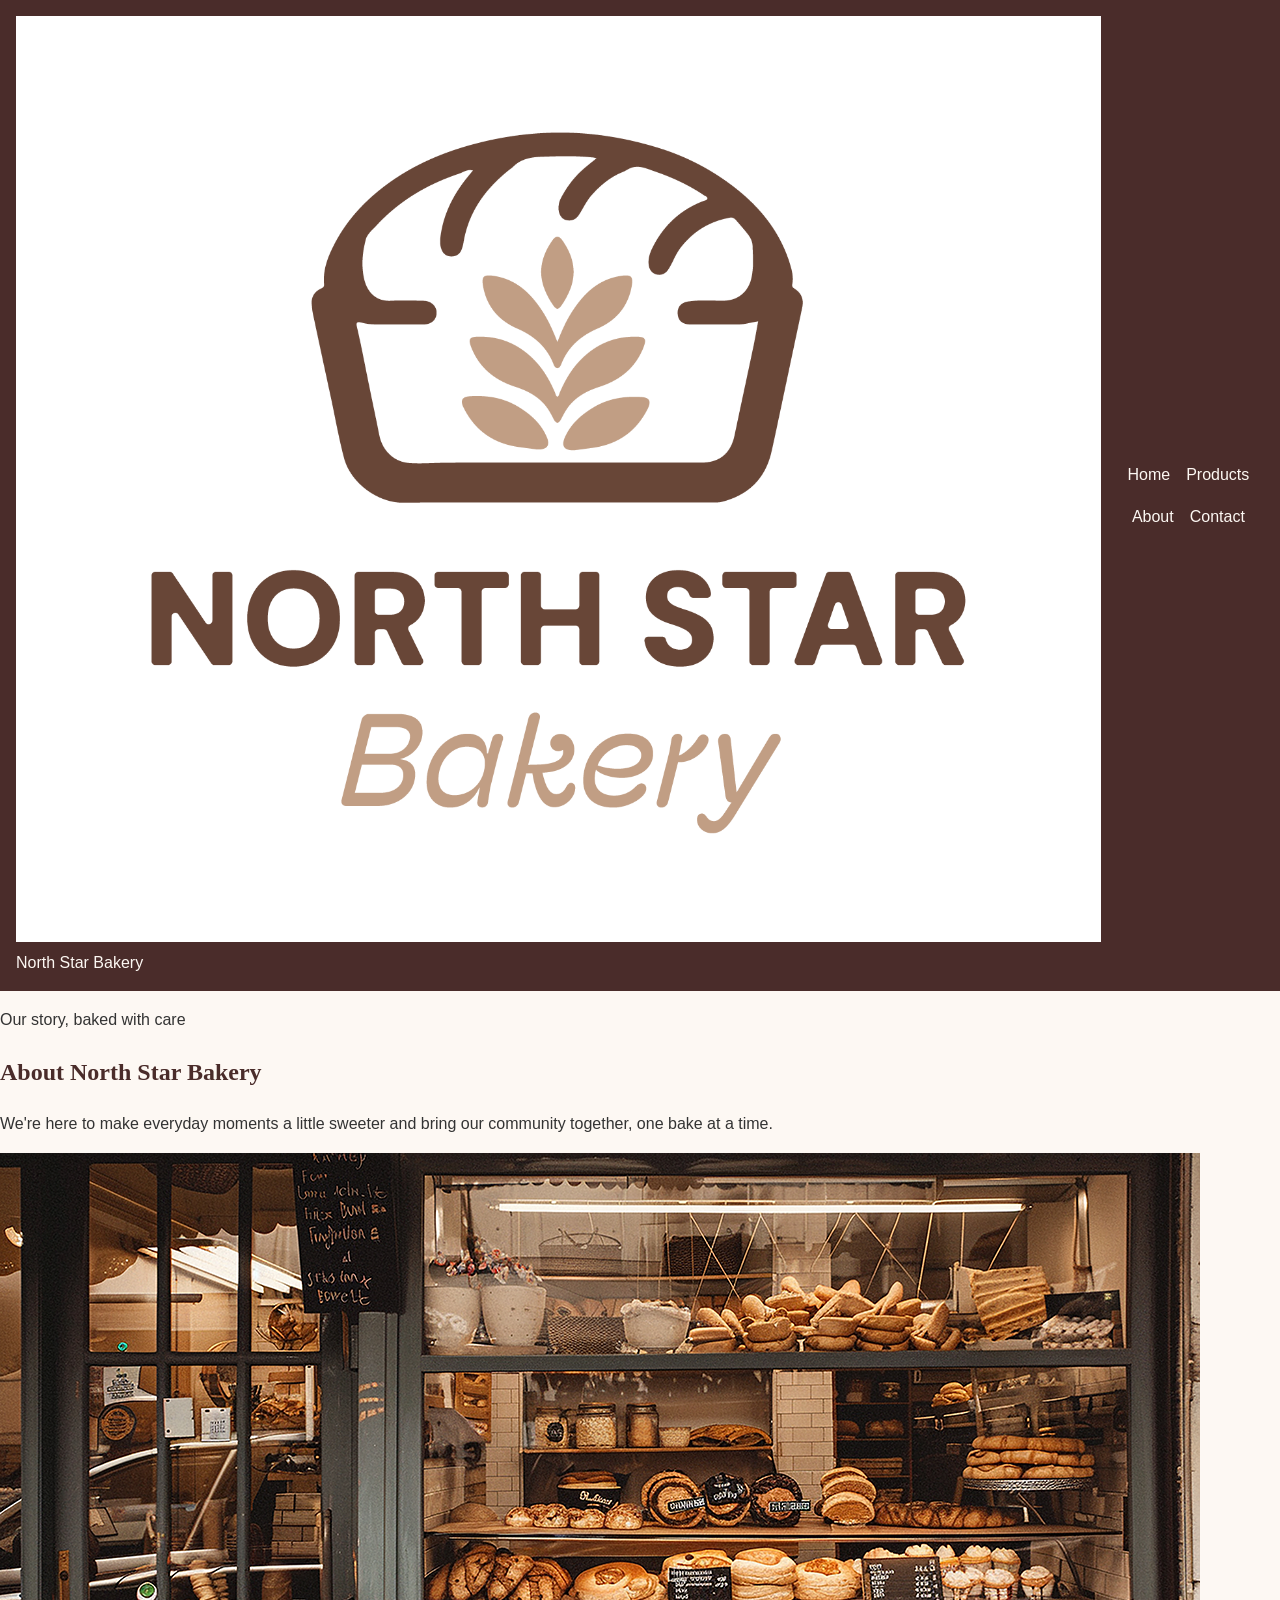
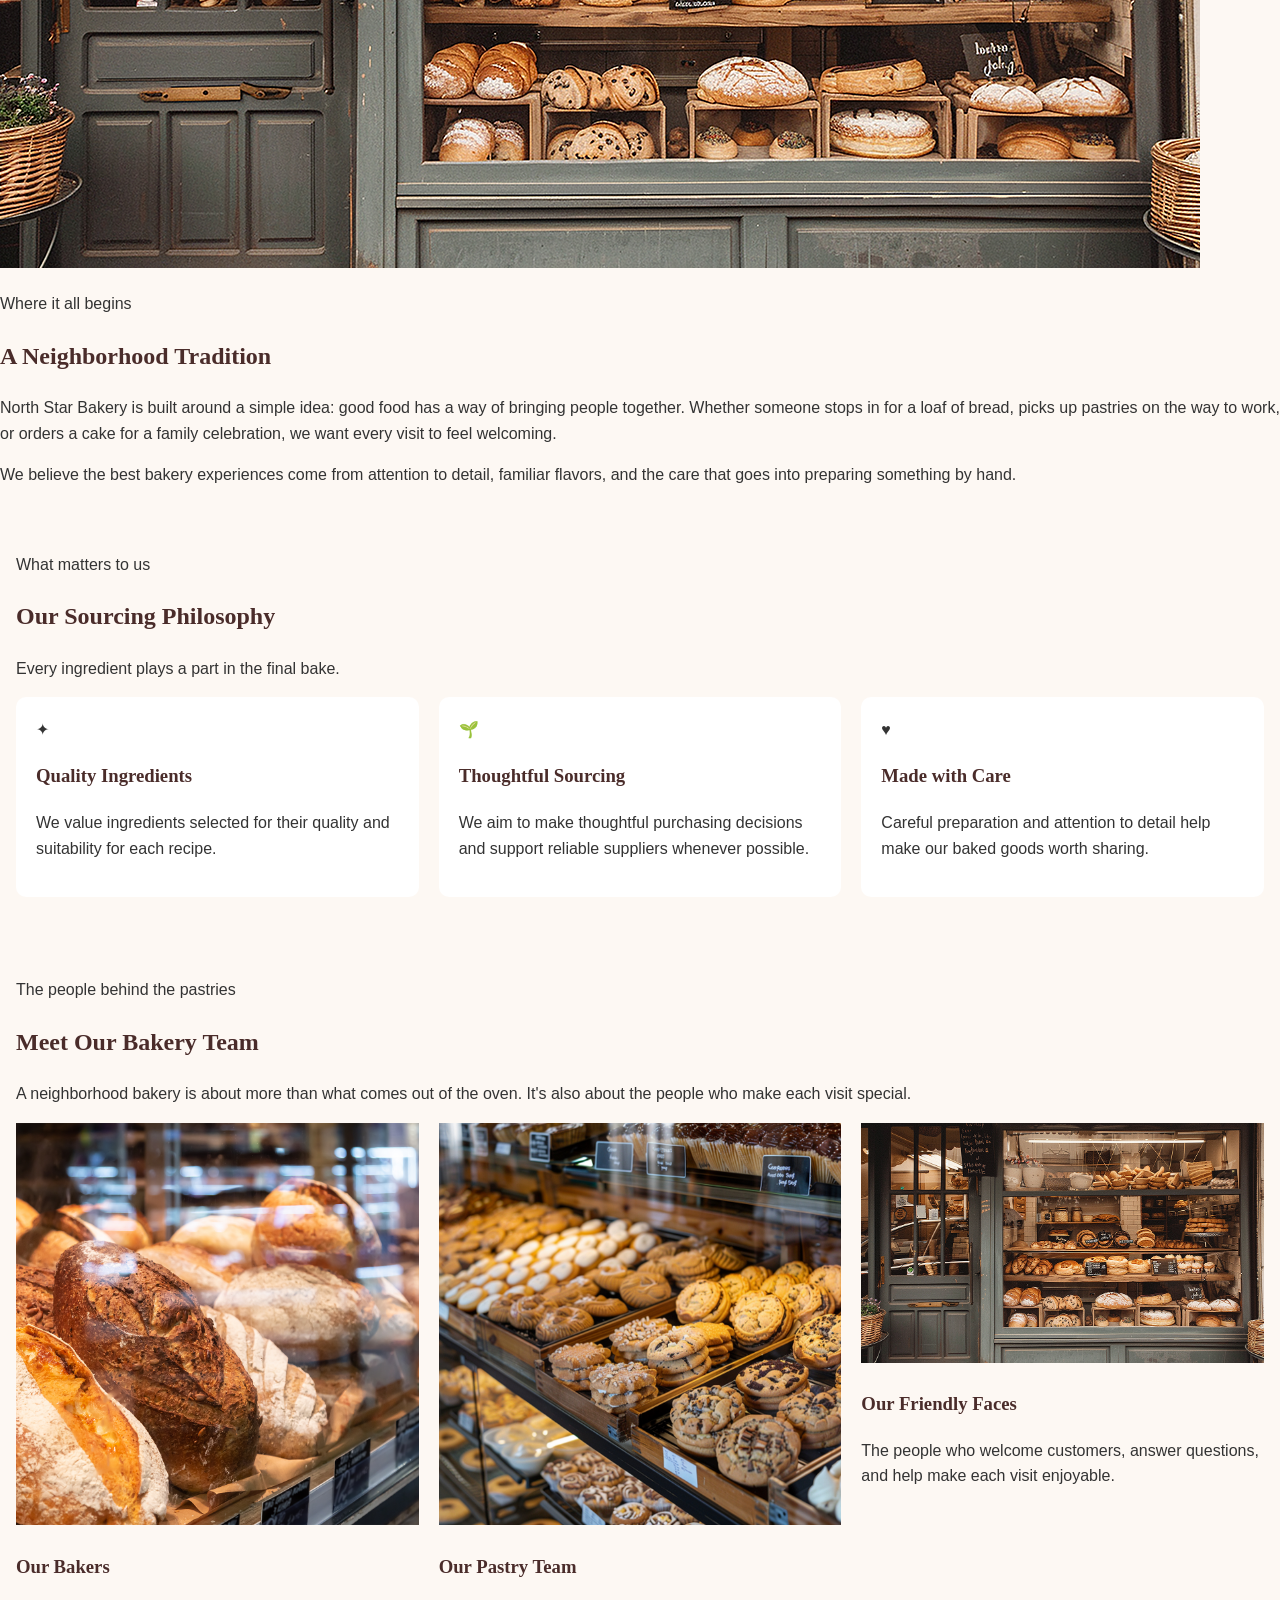
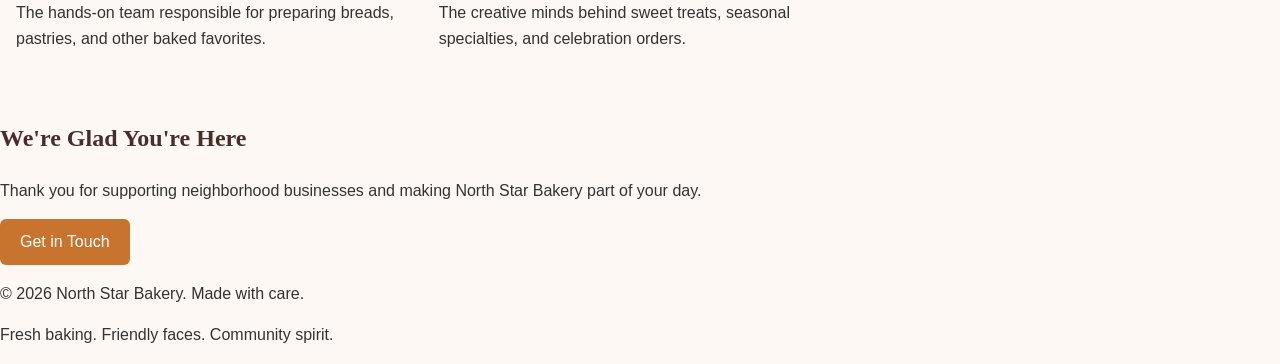
<file: about.html>
<!DOCTYPE html>
<html lang="en">
<head>
    <meta charset="UTF-8">
    <meta name="viewport" content="width=device-width, initial-scale=1.0">
    <meta name="description" content="Learn the story, values, and people behind North Star Bakery.">
    <title>About Us | North Star Bakery</title>
    <link rel="stylesheet" href="css/styles.css">
</head>
<body>

    <header class="site-header">
        <a href="index.html" class="brand">
            <img src="images/bakery-logo_c.png" alt="North Star Bakery logo">
            <span>North Star Bakery</span>
        </a>

        <nav aria-label="Main navigation">
            <a href="index.html">Home</a>
            <a href="products.html">Products</a>
            <a href="about.html" aria-current="page">About</a>
            <a href="contact.html">Contact</a>
        </nav>
    </header>

    <main>
        <section class="page-banner">
            <p class="eyebrow">Our story, baked with care</p>
            <h1>About North Star Bakery</h1>
            <p>
                We're here to make everyday moments a little sweeter
                and bring our community together, one bake at a time.
            </p>
        </section>

        <section class="story-section">
            <div class="story-image">
                <img
                    src="images/bakery-storefront_c.png"
                    alt="North Star Bakery storefront"
                >
            </div>

            <div class="story-copy">
                <p class="eyebrow">Where it all begins</p>
                <h2>A Neighborhood Tradition</h2>
                <p>
                    North Star Bakery is built around a simple idea:
                    good food has a way of bringing people together.
                    Whether someone stops in for a loaf of bread,
                    picks up pastries on the way to work, or orders
                    a cake for a family celebration, we want every
                    visit to feel welcoming.
                </p>
                <p>
                    We believe the best bakery experiences come from
                    attention to detail, familiar flavors, and the
                    care that goes into preparing something by hand.
                </p>
            </div>
        </section>

        <section class="section section-tinted">
            <div class="section-heading">
                <p class="eyebrow">What matters to us</p>
                <h2>Our Sourcing Philosophy</h2>
                <p>
                    Every ingredient plays a part in the final bake.
                </p>
            </div>

            <div class="card-grid">
                <article class="value-card">
                    <span class="value-icon" aria-hidden="true">&#10022;</span>
                    <h3>Quality Ingredients</h3>
                    <p>
                        We value ingredients selected for their
                        quality and suitability for each recipe.
                    </p>
                </article>

                <article class="value-card">
                    <span class="value-icon" aria-hidden="true">&#127793;</span>
                    <h3>Thoughtful Sourcing</h3>
                    <p>
                        We aim to make thoughtful purchasing decisions
                        and support reliable suppliers whenever possible.
                    </p>
                </article>

                <article class="value-card">
                    <span class="value-icon" aria-hidden="true">&#9829;</span>
                    <h3>Made with Care</h3>
                    <p>
                        Careful preparation and attention to detail
                        help make our baked goods worth sharing.
                    </p>
                </article>
            </div>
        </section>

        <section class="section">
            <div class="section-heading">
                <p class="eyebrow">The people behind the pastries</p>
                <h2>Meet Our Bakery Team</h2>
                <p>
                    A neighborhood bakery is about more than what
                    comes out of the oven. It's also about the people
                    who make each visit special.
                </p>
            </div>

            <div class="card-grid">
                <article class="staff-card">
                    <img
                        src="images/bakery-bread_c.png"
                        alt="Fresh bread representing the bakery's baking team"
                    >
                    <div class="card-content">
                        <h3>Our Bakers</h3>
                        <p>
                            The hands-on team responsible for preparing
                            breads, pastries, and other baked favorites.
                        </p>
                    </div>
                </article>

                <article class="staff-card">
                    <img
                        src="images/bakery-feature-small_c.png"
                        alt="A bakery treat representing the pastry team"
                    >
                    <div class="card-content">
                        <h3>Our Pastry Team</h3>
                        <p>
                            The creative minds behind sweet treats,
                            seasonal specialties, and celebration orders.
                        </p>
                    </div>
                </article>

                <article class="staff-card">
                    <img
                        src="images/bakery-storefront_c.png"
                        alt="The bakery storefront representing the customer service team"
                    >
                    <div class="card-content">
                        <h3>Our Friendly Faces</h3>
                        <p>
                            The people who welcome customers, answer
                            questions, and help make each visit enjoyable.
                        </p>
                    </div>
                </article>
            </div>
        </section>

        <section class="callout">
            <h2>We're Glad You're Here</h2>
            <p>
                Thank you for supporting neighborhood businesses
                and making North Star Bakery part of your day.
            </p>
            <a class="button" href="contact.html">Get in Touch</a>
        </section>
    </main>

    <footer class="site-footer">
        <p>&copy; 2026 North Star Bakery. Made with care.</p>
        <p>Fresh baking. Friendly faces. Community spirit.</p>
    </footer>

</body>
</html>
</file>
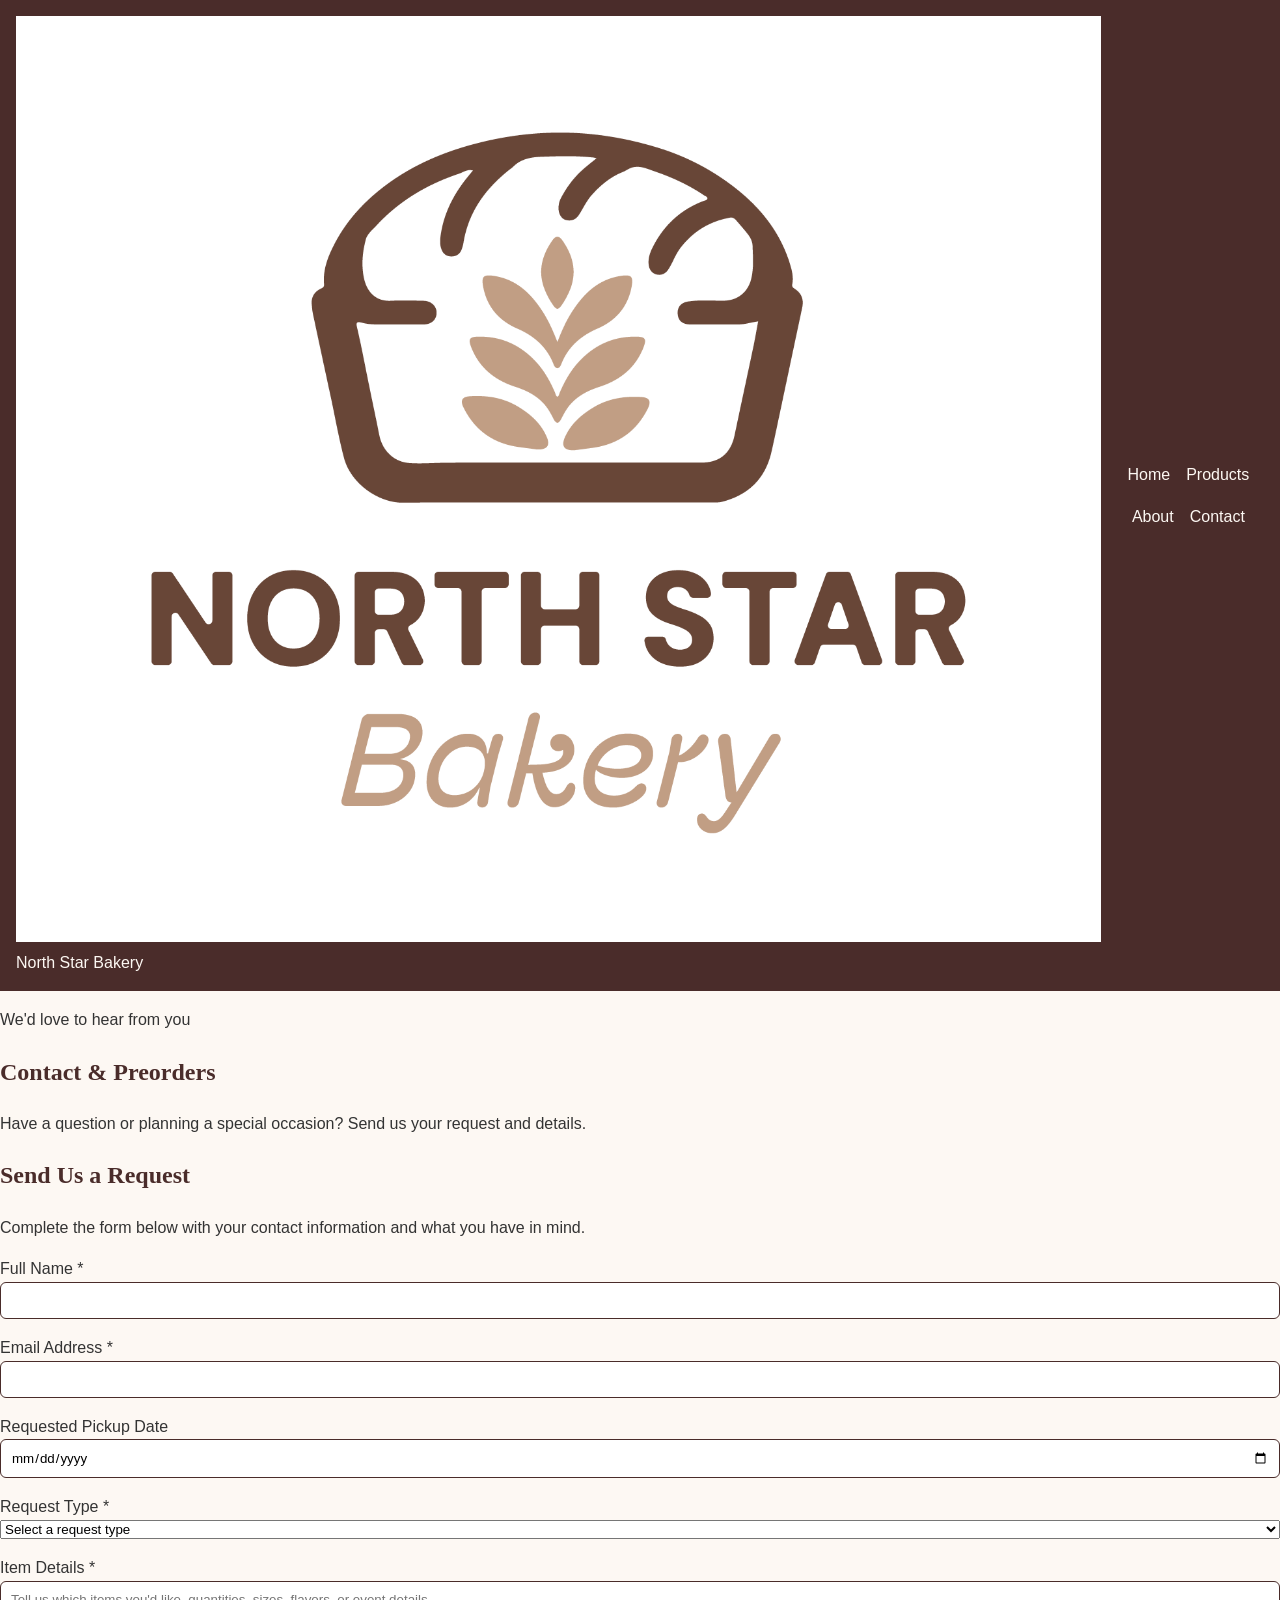
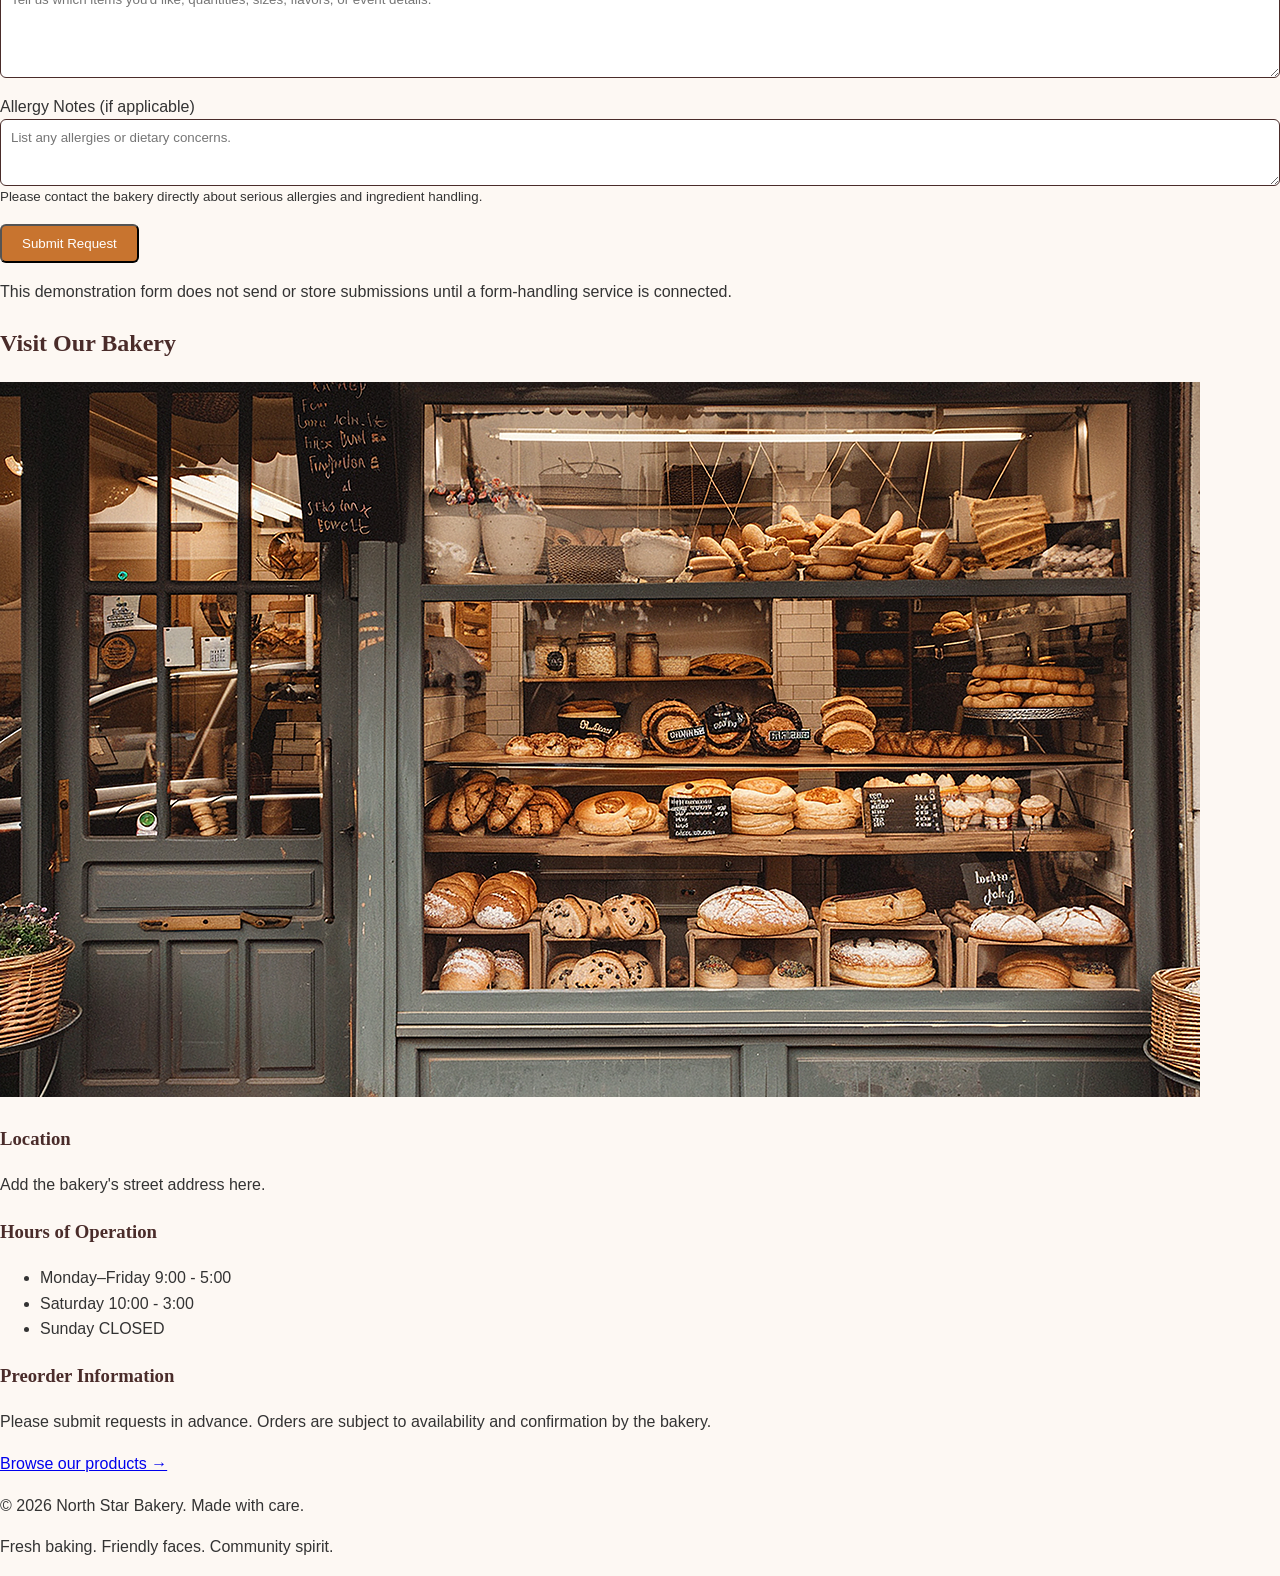
<file: contact.html>
<!DOCTYPE html>
<html lang="en">
<head>
    <meta charset="UTF-8">
    <meta name="viewport" content="width=device-width, initial-scale=1.0">
    <meta name="description" content="Contact North Star Bakery with questions and preorder requests.">
    <title>Contact Us | North Star Bakery</title>
   <link rel="stylesheet" href="css/styles.css">
</head>
<body>

    <header class="site-header">
        <a href="index.html" class="brand">
            <img src="images/bakery-logo_c.png" alt="North Star Bakery logo">
            <span>North Star Bakery</span>
        </a>

        <nav aria-label="Main navigation">
            <a href="index.html">Home</a>
            <a href="products.html">Products</a>
            <a href="about.html">About</a>
            <a href="contact.html" aria-current="page">Contact</a>
        </nav>
    </header>

    <main>
        <section class="page-banner">
            <p class="eyebrow">We'd love to hear from you</p>
            <h1>Contact & Preorders</h1>
            <p>
                Have a question or planning a special occasion?
                Send us your request and details.
            </p>
        </section>

        <section class="contact-layout">
            <div class="contact-form-container">
                <h2>Send Us a Request</h2>
                <p>
                    Complete the form below with your contact
                    information and what you have in mind.
                </p>

                <form action="#" method="post">
                    <div class="form-group">
                        <label for="name">Full Name *</label>
                        <input
                            type="text"
                            id="name"
                            name="name"
                            autocomplete="name"
                            required
                        >
                    </div>

                    <div class="form-group">
                        <label for="email">Email Address *</label>
                        <input
                            type="email"
                            id="email"
                            name="email"
                            autocomplete="email"
                            required
                        >
                    </div>

                    <div class="form-group">
                        <label for="pickup-date">Requested Pickup Date</label>
                        <input
                            type="date"
                            id="pickup-date"
                            name="pickup-date"
                        >
                    </div>

                    <div class="form-group">
                        <label for="request-type">Request Type *</label>
                        <select id="request-type" name="request-type" required>
                            <option value="">Select a request type</option>
                            <option value="preorder">Preorder</option>
                            <option value="general-question">General Question</option>
                            <option value="custom-cake">Custom Cake Inquiry</option>
                            <option value="event-order">Event or Catering Inquiry</option>
                        </select>
                    </div>

                    <div class="form-group">
                        <label for="item-details">Item Details *</label>
                        <textarea
                            id="item-details"
                            name="item-details"
                            rows="5"
                            placeholder="Tell us which items you'd like, quantities, sizes, flavors, or event details."
                            required
                        ></textarea>
                    </div>

                    <div class="form-group">
                        <label for="allergy-notes">
                            Allergy Notes (if applicable)
                        </label>
                        <textarea
                            id="allergy-notes"
                            name="allergy-notes"
                            rows="3"
                            placeholder="List any allergies or dietary concerns."
                        ></textarea>
                        <small>
                            Please contact the bakery directly about
                            serious allergies and ingredient handling.
                        </small>
                    </div>

                    <button type="submit" class="button">
                        Submit Request
                    </button>

                    <p class="small-note">
                        This demonstration form does not send or store
                        submissions until a form-handling service is connected.
                    </p>
                </form>
            </div>

            <aside class="contact-info">
                <h2>Visit Our Bakery</h2>

                <img
                    src="images/bakery-storefront_c.png"
                    alt="North Star Bakery storefront"
                >

                <h3>Location</h3>
                <p>Add the bakery's street address here.</p>

                <h3>Hours of Operation</h3>
                <ul class="hours-list">
                    <li><span>Monday–Friday</span><span> 9:00 - 5:00</span></li>
                    <li><span>Saturday</span><span> 10:00 - 3:00</span></li>
                    <li><span>Sunday</span><span> CLOSED</span></li>
                </ul>

                <h3>Preorder Information</h3>
                <p>
                    Please submit requests in advance. Orders are
                    subject to availability and confirmation by the bakery.
                </p>

                <a class="text-link" href="products.html">
                    Browse our products &rarr;
                </a>
            </aside>
        </section>
    </main>

    <footer class="site-footer">
        <p>&copy; 2026 North Star Bakery. Made with care.</p>
        <p>Fresh baking. Friendly faces. Community spirit.</p>
    </footer>

</body>
</html>
</file>
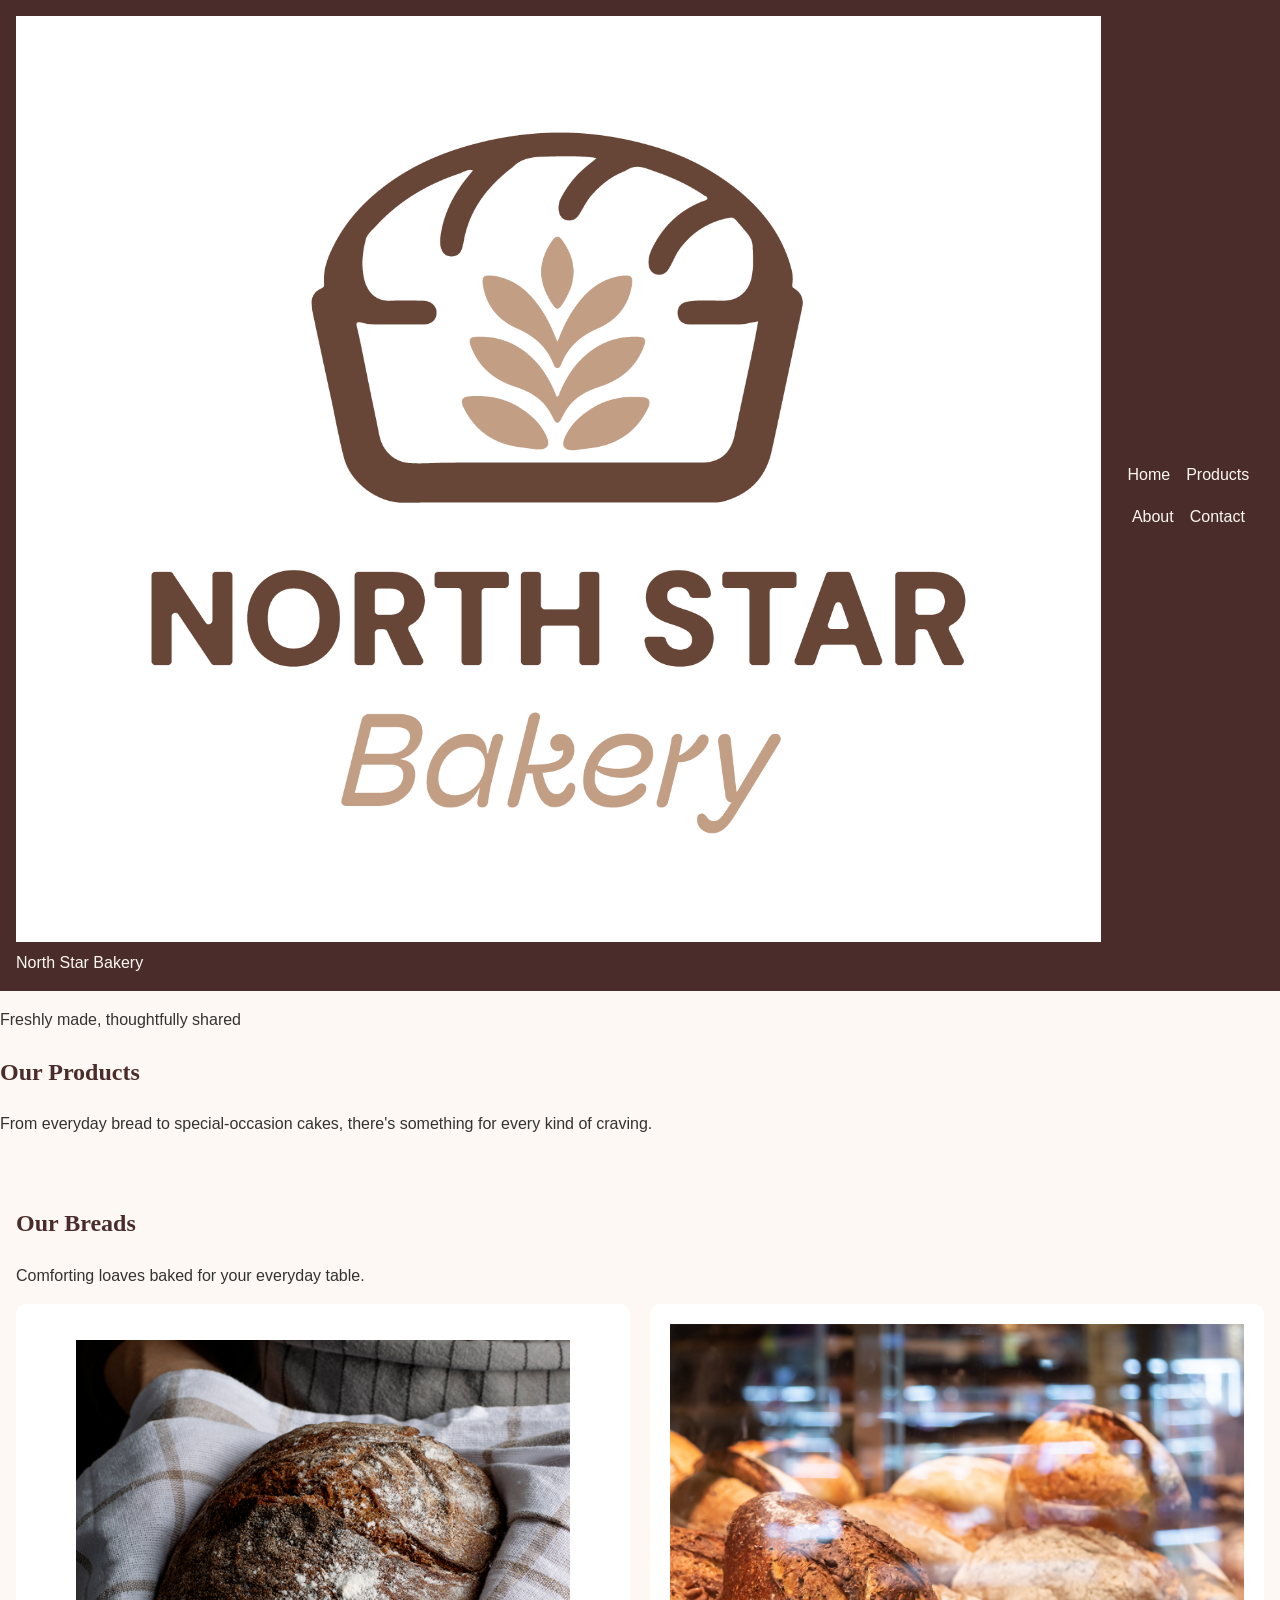
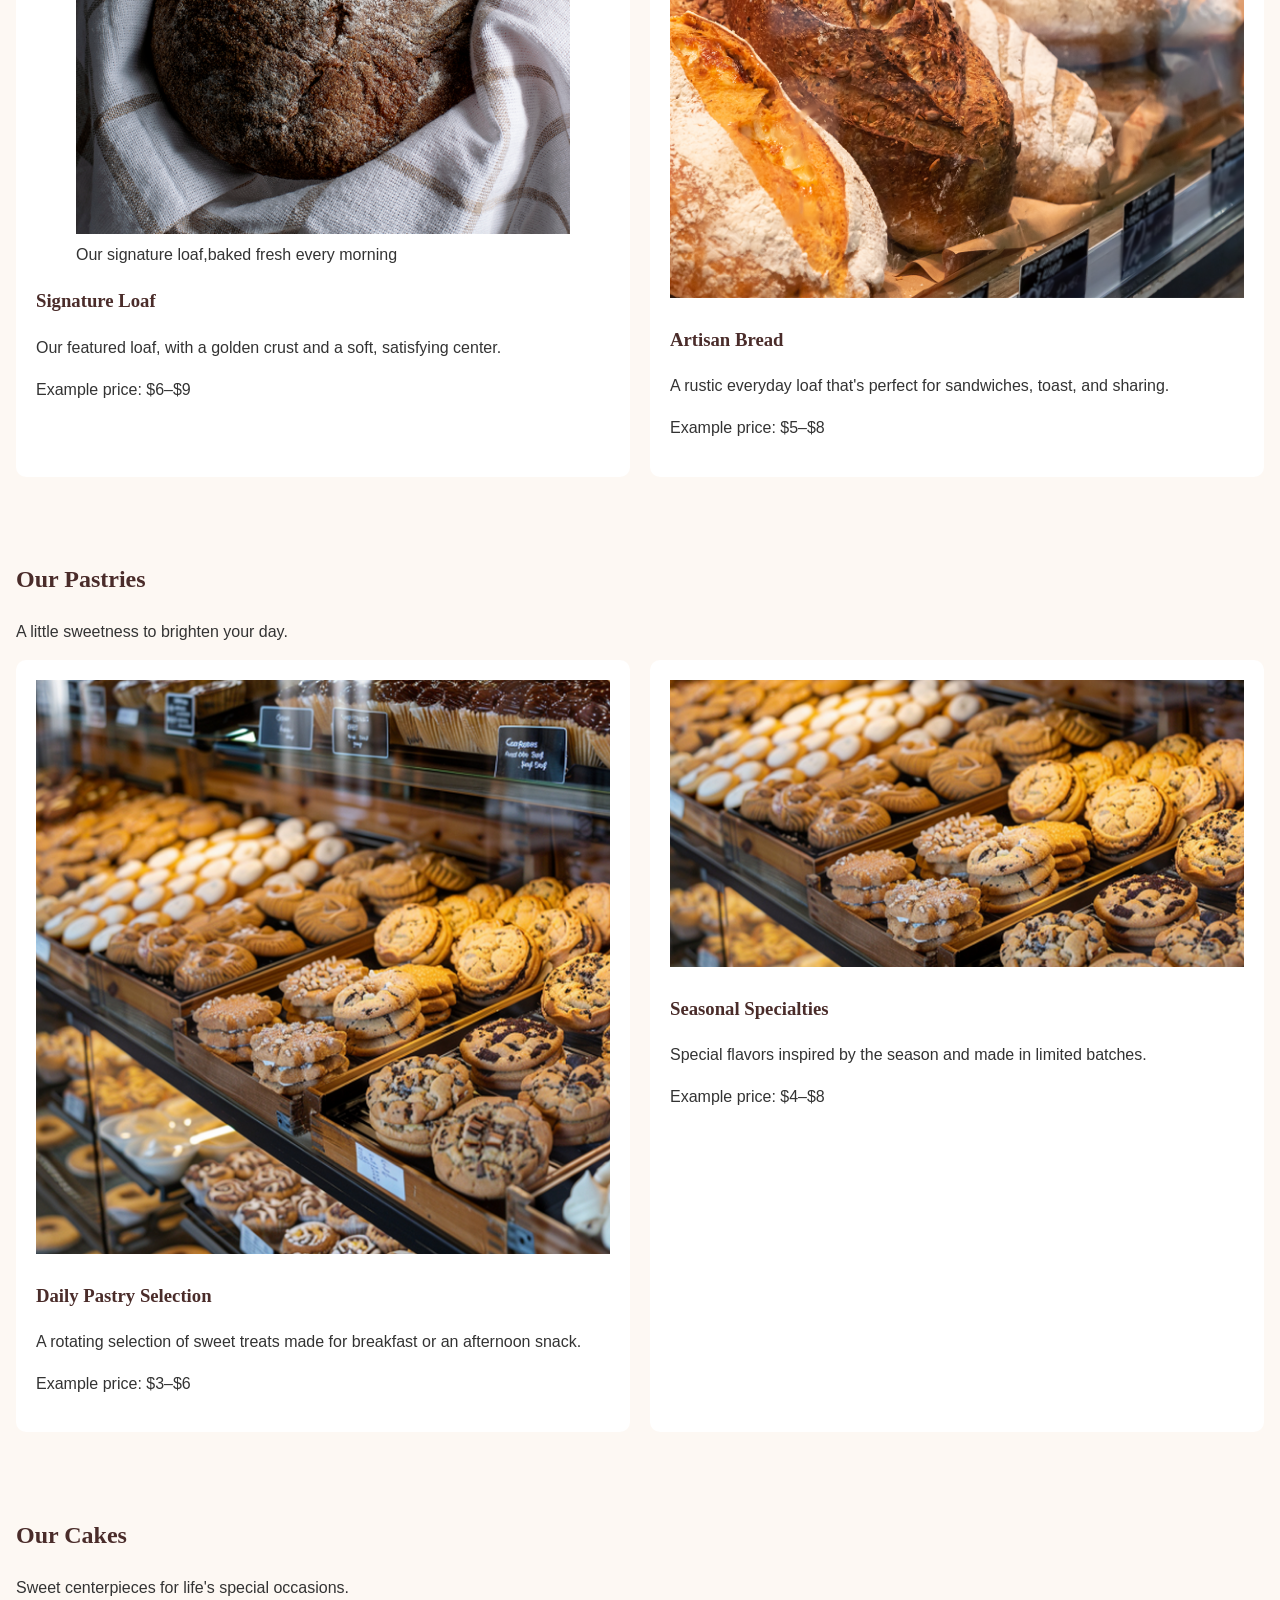
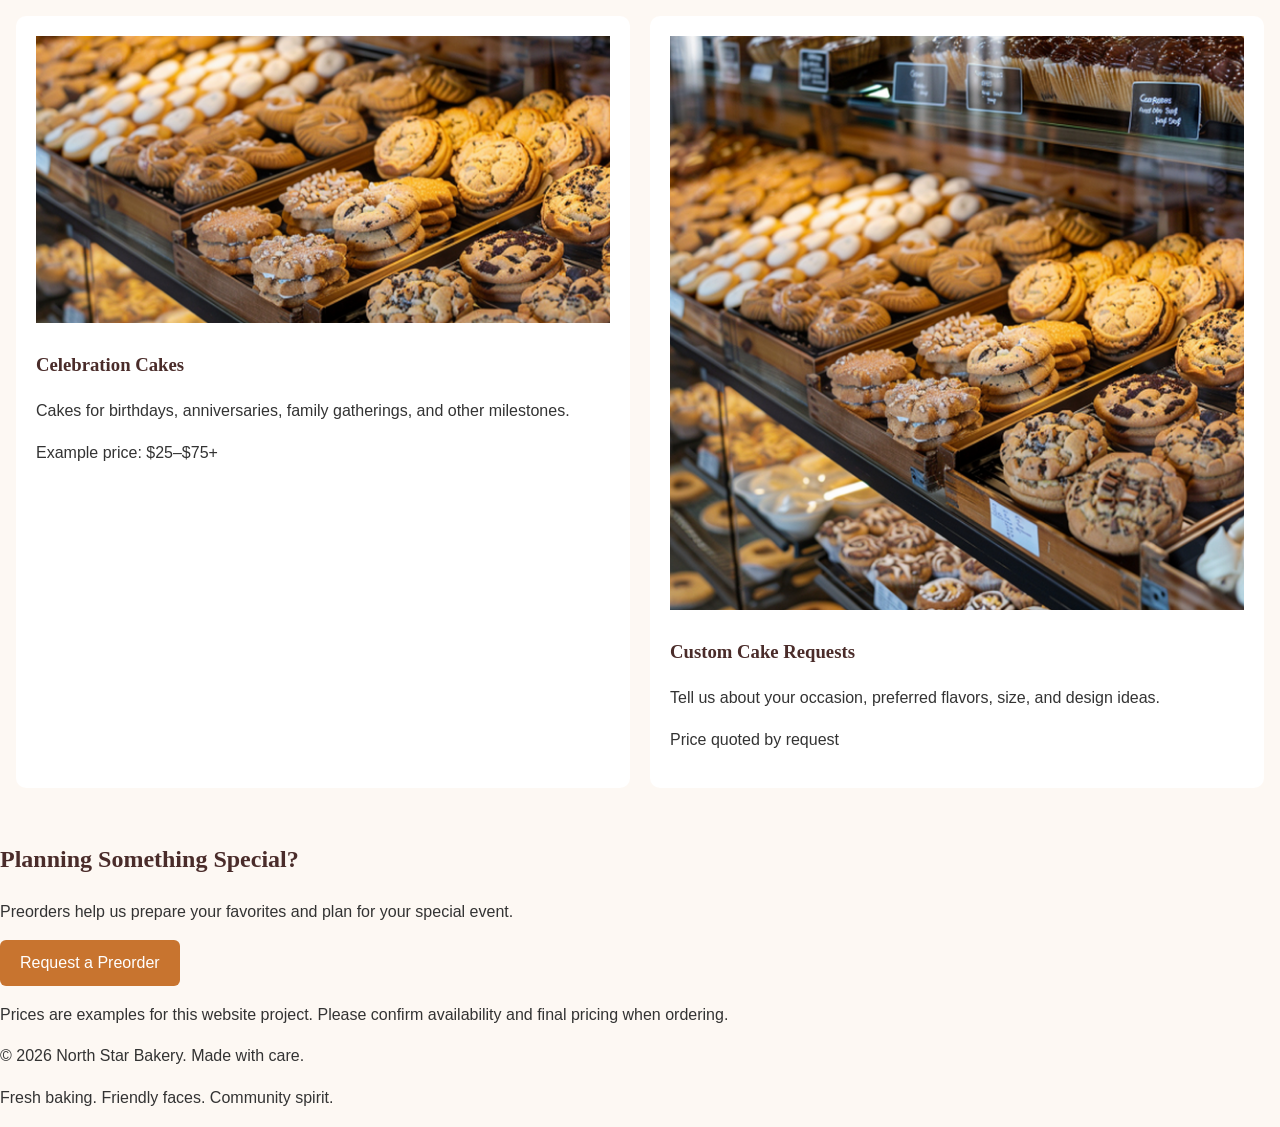
<file: products.html>
<!DOCTYPE html>
<html lang="en">
<head>
    <meta charset="UTF-8">
    <meta name="viewport" content="width=device-width, initial-scale=1.0">
    <meta name="description" content="Explore breads, pastries, and cakes at North Star Bakery.">
    <title>Our Products | North Star Bakery</title>
    <link rel="stylesheet" href="css/styles.css">
</head>
<body>

    <header class="site-header">
        <a href="index.html" class="brand">
            <img src="images/bakery-logo_c.png" alt="North Star Bakery logo">
            <span>North Star Bakery</span>
        </a>

        <nav aria-label="Main navigation">
            <a href="index.html">Home</a>
            <a href="products.html" aria-current="page">Products</a>
            <a href="about.html">About</a>
            <a href="contact.html">Contact</a>
        </nav>
    </header>

    <main>
        <section class="page-banner">
            <p class="eyebrow">Freshly made, thoughtfully shared</p>
            <h1>Our Products</h1>
            <p>
                From everyday bread to special-occasion cakes,
                there's something for every kind of craving.
            </p>
        </section>

        <section class="section">
            <div class="section-heading">
                <h2>Our Breads</h2>
                <p>Comforting loaves baked for your everyday table.</p>
            </div>

            <div class="product-grid">
                <article class="product-card">
                    <figure>
                    <img
                        src="images/bakery-signature-loaf_c.png"
                        alt="Signature artisan loaf"
                    >
                    <figcaption> Our signature loaf,baked fresh every morning</figcaption></figure>
                    <div class="card-content">
                        <h3>Signature Loaf</h3>
                        <p>
                            Our featured loaf, with a golden crust
                            and a soft, satisfying center.
                        </p>
                        <p class="price">Example price: $6–$9</p>
                    </div>
                </article>

                <article class="product-card">
                    <img
                        src="images/bakery-bread_c.png"
                        alt="Fresh artisan bread"
                    >
                    <div class="card-content">
                        <h3>Artisan Bread</h3>
                        <p>
                            A rustic everyday loaf that's perfect
                            for sandwiches, toast, and sharing.
                        </p>
                        <p class="price">Example price: $5–$8</p>
                    </div>
                </article>
            </div>
        </section>

        <section class="section section-tinted">
            <div class="section-heading">
                <h2>Our Pastries</h2>
                <p>A little sweetness to brighten your day.</p>
            </div>

            <div class="product-grid">
                <article class="product-card">
                    <img
                        src="images/bakery-feature-small_c.png"
                        alt="A freshly baked bakery treat"
                    >
                    <div class="card-content">
                        <h3>Daily Pastry Selection</h3>
                        <p>
                            A rotating selection of sweet treats
                            made for breakfast or an afternoon snack.
                        </p>
                        <p class="price">Example price: $3–$6</p>
                    </div>
                </article>

                <article class="product-card">
                    <img
                        src="images/bakery-feature-large_c.png"
                        alt="A larger featured bakery treat"
                    >
                    <div class="card-content">
                        <h3>Seasonal Specialties</h3>
                        <p>
                            Special flavors inspired by the season
                            and made in limited batches.
                        </p>
                        <p class="price">Example price: $4–$8</p>
                    </div>
                </article>
            </div>
        </section>

        <section class="section">
            <div class="section-heading">
                <h2>Our Cakes</h2>
                <p>Sweet centerpieces for life's special occasions.</p>
            </div>

            <div class="product-grid">
                <article class="product-card">
                    <img
                        src="images/bakery-feature-large_c.png"
                        alt="Featured bakery creation"
                    >
                    <div class="card-content">
                        <h3>Celebration Cakes</h3>
                        <p>
                            Cakes for birthdays, anniversaries,
                            family gatherings, and other milestones.
                        </p>
                        <p class="price">Example price: $25–$75+</p>
                    </div>
                </article>

                <article class="product-card">
                    <img
                        src="images/bakery-feature-small_c.png"
                        alt="Small bakery treat"
                    >
                    <div class="card-content">
                        <h3>Custom Cake Requests</h3>
                        <p>
                            Tell us about your occasion, preferred
                            flavors, size, and design ideas.
                        </p>
                        <p class="price">Price quoted by request</p>
                    </div>
                </article>
            </div>
        </section>

        <section class="callout">
            <h2>Planning Something Special?</h2>
            <p>
                Preorders help us prepare your favorites and plan
                for your special event.
            </p>
            <a class="button" href="contact.html">Request a Preorder</a>
            <p class="small-note">
                Prices are examples for this website project.
                Please confirm availability and final pricing when ordering.
            </p>
        </section>
    </main>

    <footer class="site-footer">
        <p>&copy; 2026 North Star Bakery. Made with care.</p>
        <p>Fresh baking. Friendly faces. Community spirit.</p>
    </footer>

</body>
</html>
</file>
<file: css/styles.css>
/* ===== Colors and fonts ===== */
:root {
    --brown: #4a2c2a;     /* headings, header */
    --cream: #fdf8f3;     /* page background */
    --caramel: #c8742f;   /* buttons, accents */
    --text: #333333;      /* body text */
}

body {
    margin: 0;
    font-family: Arial, sans-serif;
    background-color: var(--cream);
    color: var(--text);
    line-height: 1.6;
}

h1, h2, h3 {
    font-family: Georgia, serif;
    color: var(--brown);
}

img {
    max-width: 100%;
    height: auto;
}

/* ===== Header and nav (phone first: stacked) ===== */
.site-header {
    background-color: var(--brown);
    padding: 16px;
    display: flex;
    flex-direction: column;
    align-items: center;
    gap: 12px;
}

.site-header a,
.site-header span {
    color: var(--cream);
    text-decoration: none;
}

nav {
    display: flex;
    flex-wrap: wrap;
    justify-content: center;
    gap: 16px;
}

/* ===== Sections and cards ===== */
.section {
    padding: 32px 16px;
}

.card-grid,
.product-grid {
    display: flex;
    flex-direction: column;
    gap: 20px;
}

.value-card,
.product-card {
    background-color: white;
    padding: 20px;
    border-radius: 10px;
}

.button {
    display: inline-block;
    background-color: var(--caramel);
    color: white;
    padding: 10px 20px;
    border-radius: 6px;
    text-decoration: none;
}

/* ===== Forms ===== */
.form-group {
    display: flex;
    flex-direction: column;
    margin-bottom: 16px;
}

input, textarea {
    padding: 10px;
    border: 1px solid var(--brown);
    border-radius: 6px;
    font-family: Arial, sans-serif;
}

/* ===== Bigger screens ===== */
@media (min-width: 768px) {
    .site-header {
        flex-direction: row;
        justify-content: space-between;
    }

    .card-grid,
    .product-grid {
        flex-direction: row;
    }

    .value-card,
    .product-card {
        flex: 1;
    }
}

.highlight {
    background-color: #f5e1c8;
    padding: 6px;
}

#page-title {
    text-align: center;
    border-bottom: 2px solid var(--caramel);
}
</file>
